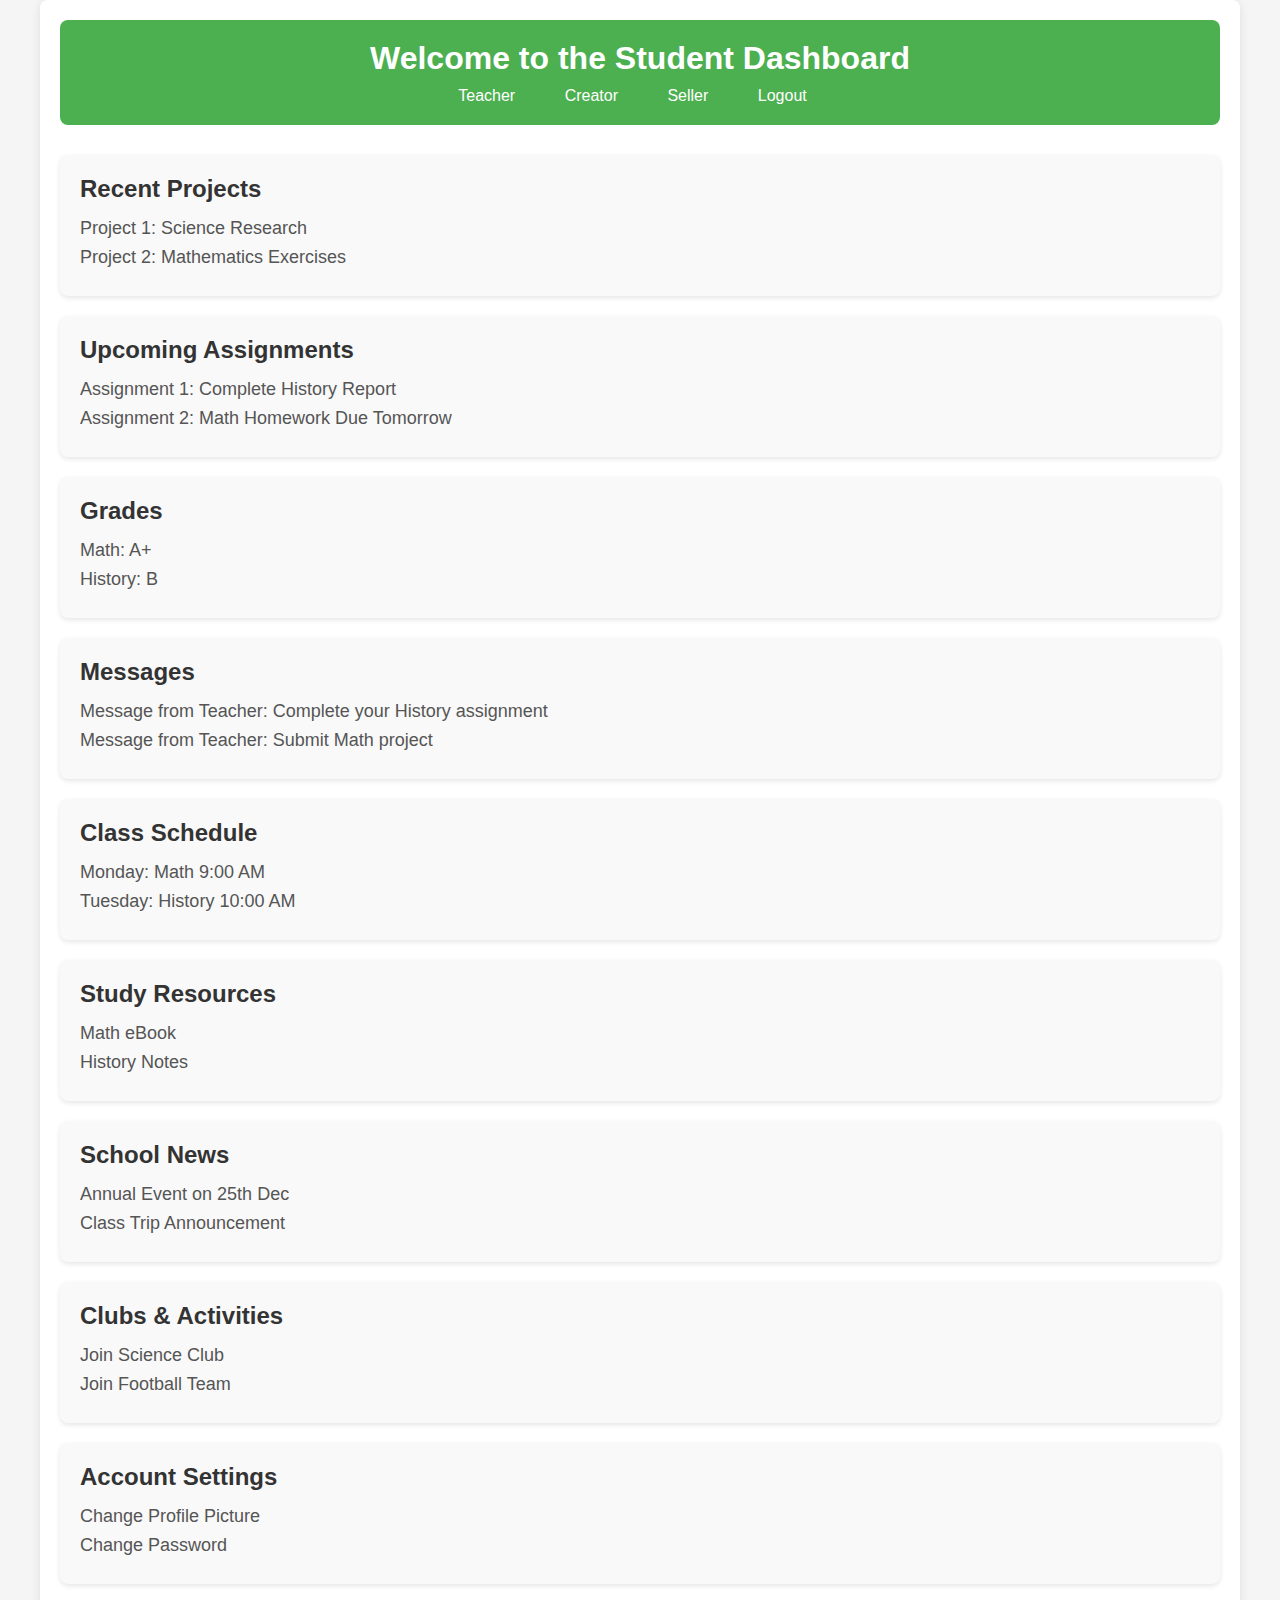
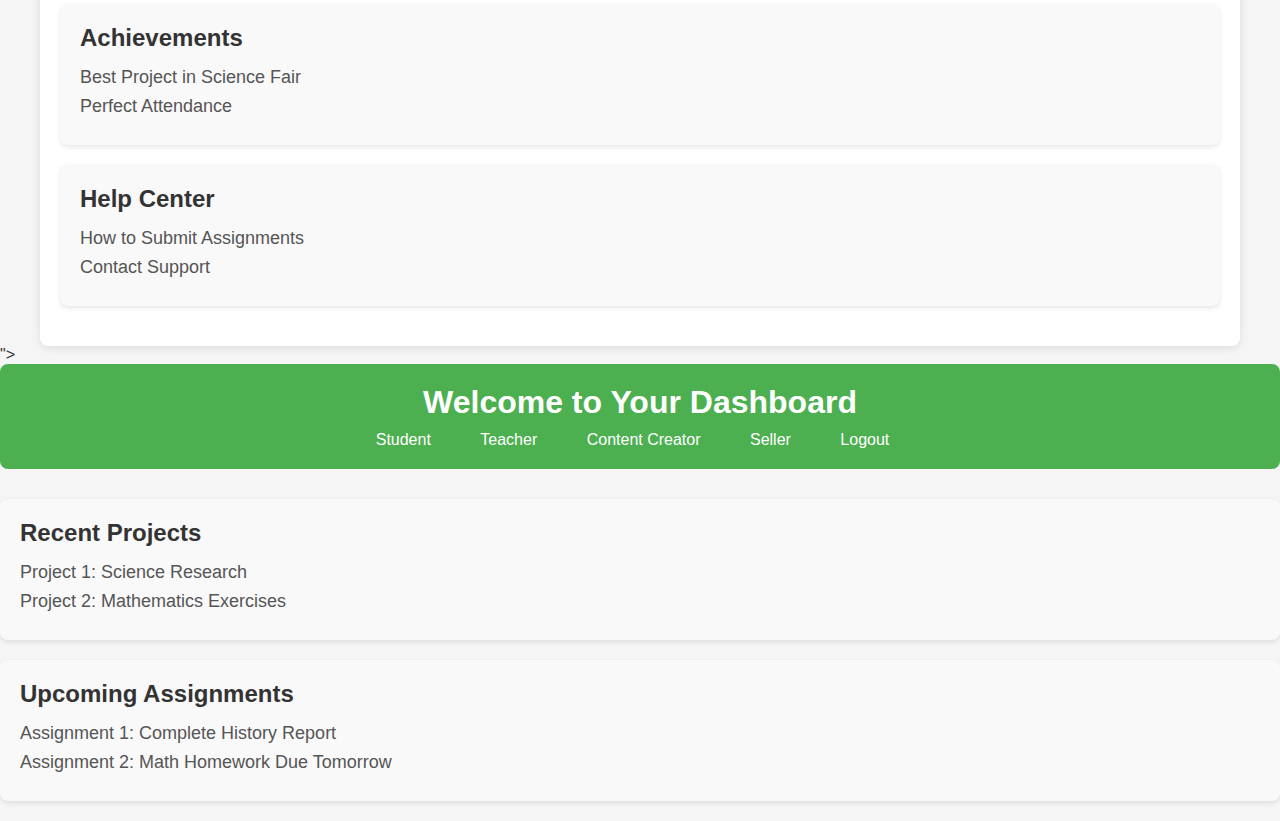
<file: index.html>
<!DOCTYPE html>
<html lang="en">
<head>
    <meta charset="UTF-8">
    <meta name="viewport" content="width=device-width, initial-scale=1.0">
    <title>EduStation Dashboard</title>
    <link href="https://fonts.googleapis.com/css2?family=Roboto:wght@400;500&family=Roboto+Slab:wght@700&display=swap" rel="stylesheet">
    <link rel="stylesheet" href="dashboard.css<!DOCTYPE html>
<html lang="en">
<head>
    <meta charset="UTF-8">
    <meta name="viewport" content="width=device-width, initial-scale=1.0">
    <title>Student Dashboard</title>
    <link rel="stylesheet" href="style.css">
</head>
<body>
    <div class="dashboard">
        <header>
            <h1>Welcome to the Student Dashboard</h1>
            <nav>
                <ul>
                    <li><a href="teacher.html">Teacher</a></li>
                    <li><a href="creator.html">Creator</a></li>
                    <li><a href="seller.html">Seller</a></li>
                    <li><a href="index.html">Logout</a></li>
                </ul>
            </nav>
        </header>

        <main>
            <section>
                <h2>Recent Projects</h2>
                <div>Project 1: Science Research</div>
                <div>Project 2: Mathematics Exercises</div>
            </section>

            <section>
                <h2>Upcoming Assignments</h2>
                <div>Assignment 1: Complete History Report</div>
                <div>Assignment 2: Math Homework Due Tomorrow</div>
            </section>

            <section>
                <h2>Grades</h2>
                <div>Math: A+</div>
                <div>History: B</div>
            </section>

            <section>
                <h2>Messages</h2>
                <div>Message from Teacher: Complete your History assignment</div>
                <div>Message from Teacher: Submit Math project</div>
            </section>

            <section>
                <h2>Class Schedule</h2>
                <div>Monday: Math 9:00 AM</div>
                <div>Tuesday: History 10:00 AM</div>
            </section>

            <section>
                <h2>Study Resources</h2>
                <div>Math eBook</div>
                <div>History Notes</div>
            </section>

            <section>
                <h2>School News</h2>
                <div>Annual Event on 25th Dec</div>
                <div>Class Trip Announcement</div>
            </section>

            <section>
                <h2>Clubs & Activities</h2>
                <div>Join Science Club</div>
                <div>Join Football Team</div>
            </section>

            <section>
                <h2>Account Settings</h2>
                <div>Change Profile Picture</div>
                <div>Change Password</div>
            </section>

            <section>
                <h2>Achievements</h2>
                <div>Best Project in Science Fair</div>
                <div>Perfect Attendance</div>
            </section>

            <section>
                <h2>Help Center</h2>
                <div>How to Submit Assignments</div>
                <div>Contact Support</div>
            </section>
        </main>
    </div>
</body>
</html>
">
</head>
<body>
    <!-- Main Container -->
    <div class="main-container">
        <!-- Header Section -->
        <header>
            <h1>Welcome to Your Dashboard</h1>
            <nav>
                <ul>
                    <li><a href="#" onclick="switchRole('student')">Student</a></li>
                    <li><a href="#" onclick="switchRole('teacher')">Teacher</a></li>
                    <li><a href="#" onclick="switchRole('creator')">Content Creator</a></li>
                    <li><a href="#" onclick="switchRole('seller')">Seller</a></li>
                    <li><a href="index.html">Logout</a></li>
                </ul>
            </nav>
        </header>

        <!-- Main Content Area -->
        <main>
            <div id="role-content"></div>
        </main>
    </div>

    <script src="dashboard.js"></script>
</body>
</html>
</file>
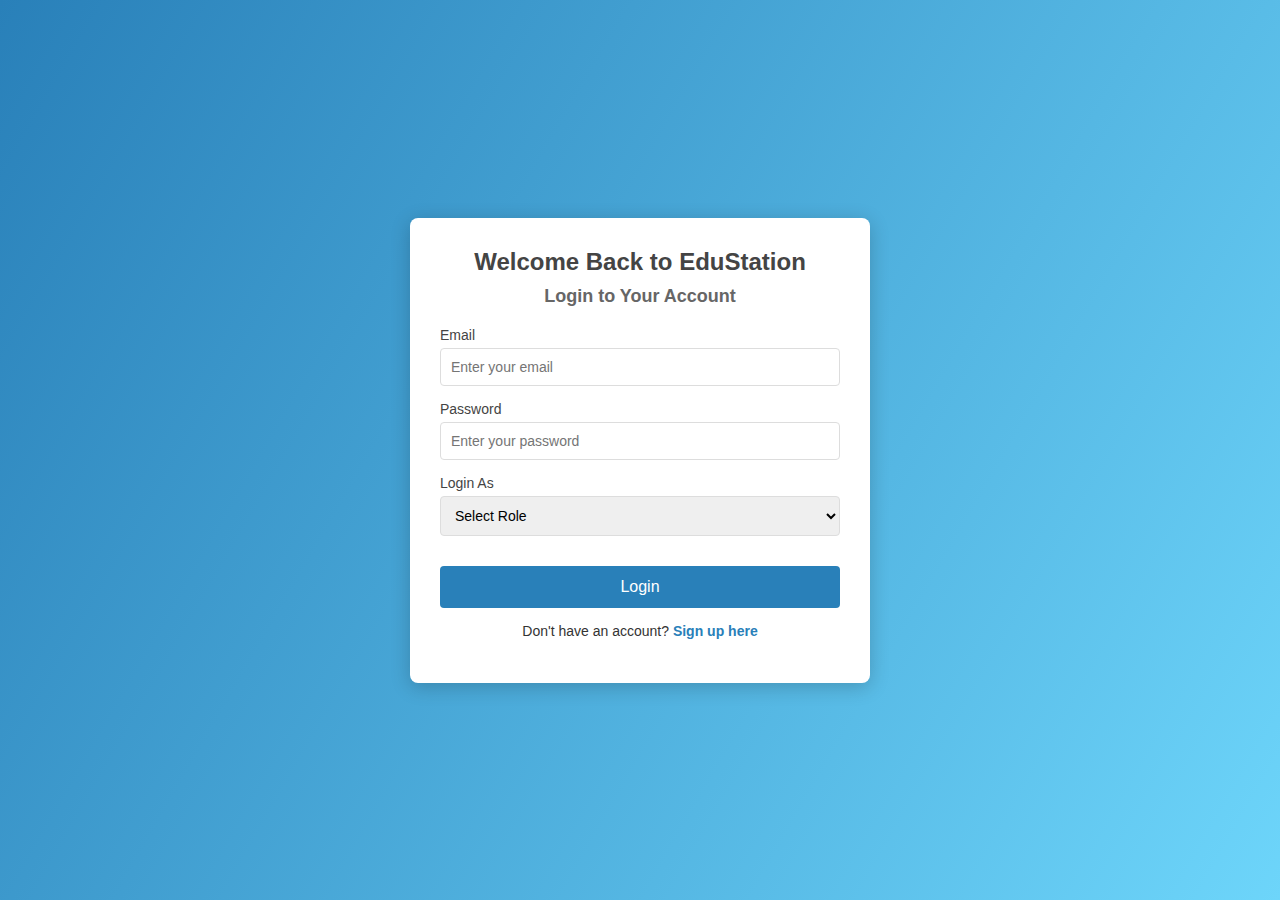
<file: b1.html>
<!DOCTYPE html>
<html lang="en">
<head>
    <meta charset="UTF-8">
    <meta name="viewport" content="width=device-width, initial-scale=1.0">
    <title>Login</title>
    <link rel="stylesheet" href="buddy.css"> <!-- Linking to the CSS file -->
</head>
<body>
    <div class="container">
        <div class="form-container">
            <h1>Welcome Back to EduStation</h1>
            <h2>Login to Your Account</h2>
            <!-- Login Form -->
            <form id="login-form">
                <div class="input-group">
                    <label for="login-email">Email</label>
                    <!-- Input field for email with validation -->
                    <input type="email" id="login-email" placeholder="Enter your email" required aria-label="Email address">
                </div>
                <div class="input-group">
                    <label for="login-password">Password</label>
                    <!-- Input field for password with validation -->
                    <input type="password" id="login-password" placeholder="Enter your password" required aria-label="Password">
                </div>
                <div class="input-group">
                    <label for="role">Login As</label>
                    <!-- Dropdown to select user role -->
                    <select id="role" required aria-label="Select your role">
                        <option value="" disabled selected>Select Role</option>
                        <option value="Student">Student</option>
                        <option value="Teacher">Teacher</option>
                        <option value="Content Creator">Content Creator</option>
                        <option value="Seller">Seller</option>
                    </select>
                </div>
                <button type="submit" class="btn">Login</button>
                <!-- Link to go to signup page -->
                <p class="switch-page">Don't have an account? <a href="buddy.html">Sign up here</a></p>
            </form>
        </div>
    </div>
    <script src="script.js"></script> <!-- Linking to the JavaScript file -->
</body>
</html>
</file>
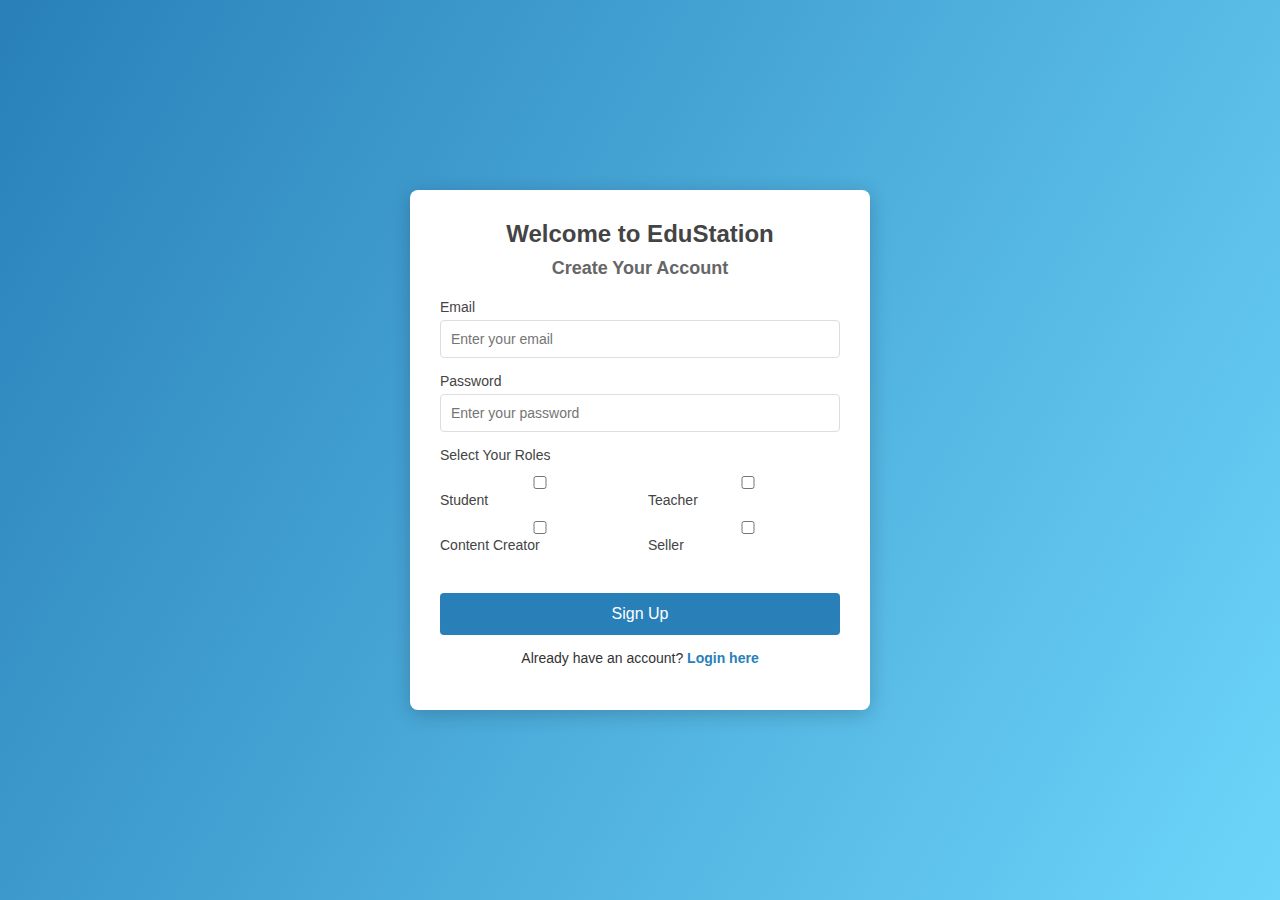
<file: buddy.html>
<!DOCTYPE html>
<html lang="en">
<head>
    <meta charset="UTF-8">
    <meta name="viewport" content="width=device-width, initial-scale=1.0">
    <title>Sign Up</title>
    <link rel="stylesheet" href="buddy.css">
</head>
<body>
    <div class="container">
        <div class="form-container">
            <h1>Welcome to EduStation</h1>
            <h2>Create Your Account</h2>
            <form id="signup-form">
                <!-- Email Input -->
                <div class="input-group">
                    <label for="email">Email</label>
                    <input type="email" id="email" placeholder="Enter your email" required>
                </div>
                <!-- Password Input -->
                <div class="input-group">
                    <label for="password">Password</label>
                    <input type="password" id="password" placeholder="Enter your password" required>
                </div>
                <!-- Role Selection -->
                <div class="input-group">
                    <label>Select Your Roles</label>
                    <div class="checkbox-group">
                        <label><input type="checkbox" value="Student" name="roles"> Student</label>
                        <label><input type="checkbox" value="Teacher" name="roles"> Teacher</label>
                        <label><input type="checkbox" value="Content Creator" name="roles"> Content Creator</label>
                        <label><input type="checkbox" value="Seller" name="roles"> Seller</label>
                    </div>
                </div>
                <!-- Submit Button -->
                <button type="submit" class="btn">Sign Up</button>
                <p class="switch-page">Already have an account? <a href="b1.html">Login here</a></p>
            </form>
        </div>
    </div>
    <script>
        // JavaScript for signup form submission
        document.getElementById("signup-form").addEventListener("submit", function (e) {
            e.preventDefault();

            const email = document.getElementById("email").value.trim();
            const password = document.getElementById("password").value.trim();
            const roles = Array.from(document.querySelectorAll('input[name="roles"]:checked')).map(role => role.value);

            if (!email || !password || roles.length === 0) {
                alert("Please fill all fields and select at least one role.");
                return;
            }

            // Simulate saving to localStorage (replace with backend integration in production)
            localStorage.setItem("user", JSON.stringify({ email, password, roles }));
            alert("Signup successful! Redirecting to login...");
            window.location.href = "b1.html"; // Redirect to login page
        });
    </script>
</body>
</html>
</file>
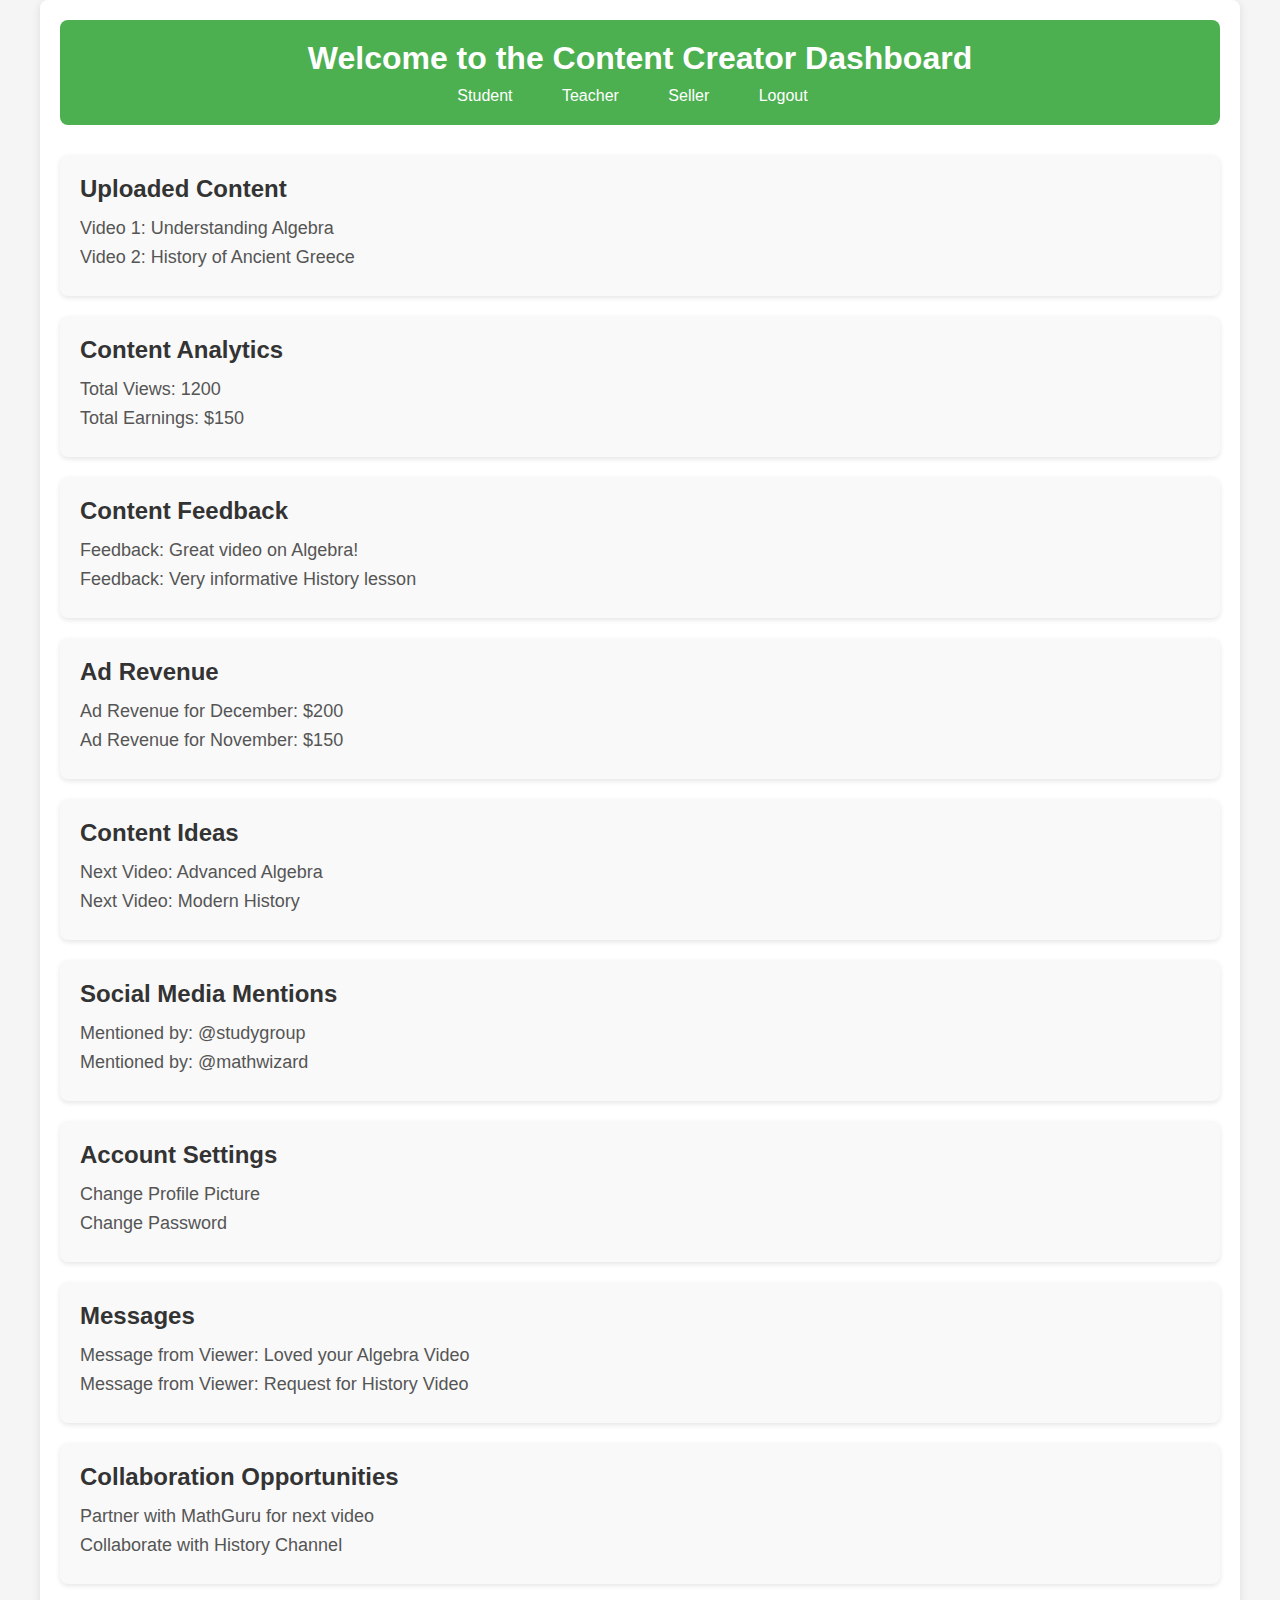
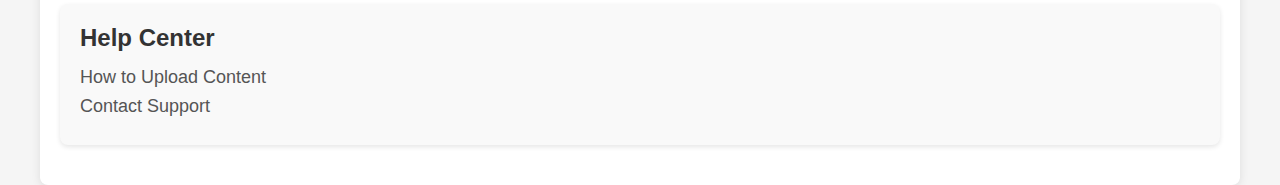
<file: creator.html>
<!DOCTYPE html>
<html lang="en">
<head>
    <meta charset="UTF-8">
    <meta name="viewport" content="width=device-width, initial-scale=1.0">
    <title>Content Creator Dashboard</title>
    <link rel="stylesheet" href="style.css">
</head>
<body>
    <div class="dashboard">
        <header>
            <h1>Welcome to the Content Creator Dashboard</h1>
            <nav>
                <ul>
                    <li><a href="student.html">Student</a></li>
                    <li><a href="teacher.html">Teacher</a></li>
                    <li><a href="seller.html">Seller</a></li>
                    <li><a href="index.html">Logout</a></li>
                </ul>
            </nav>
        </header>

        <main>
            <section>
                <h2>Uploaded Content</h2>
                <div>Video 1: Understanding Algebra</div>
                <div>Video 2: History of Ancient Greece</div>
            </section>

            <section>
                <h2>Content Analytics</h2>
                <div>Total Views: 1200</div>
                <div>Total Earnings: $150</div>
            </section>

            <section>
                <h2>Content Feedback</h2>
                <div>Feedback: Great video on Algebra!</div>
                <div>Feedback: Very informative History lesson</div>
            </section>

            <section>
                <h2>Ad Revenue</h2>
                <div>Ad Revenue for December: $200</div>
                <div>Ad Revenue for November: $150</div>
            </section>

            <section>
                <h2>Content Ideas</h2>
                <div>Next Video: Advanced Algebra</div>
                <div>Next Video: Modern History</div>
            </section>

            <section>
                <h2>Social Media Mentions</h2>
                <div>Mentioned by: @studygroup</div>
                <div>Mentioned by: @mathwizard</div>
            </section>

            <section>
                <h2>Account Settings</h2>
                <div>Change Profile Picture</div>
                <div>Change Password</div>
            </section>

            <section>
                <h2>Messages</h2>
                <div>Message from Viewer: Loved your Algebra Video</div>
                <div>Message from Viewer: Request for History Video</div>
            </section>

            <section>
                <h2>Collaboration Opportunities</h2>
                <div>Partner with MathGuru for next video</div>
                <div>Collaborate with History Channel</div>
            </section>

            <section>
                <h2>Help Center</h2>
                <div>How to Upload Content</div>
                <div>Contact Support</div>
            </section>
        </main>
    </div>
</body>
</html>
</file>
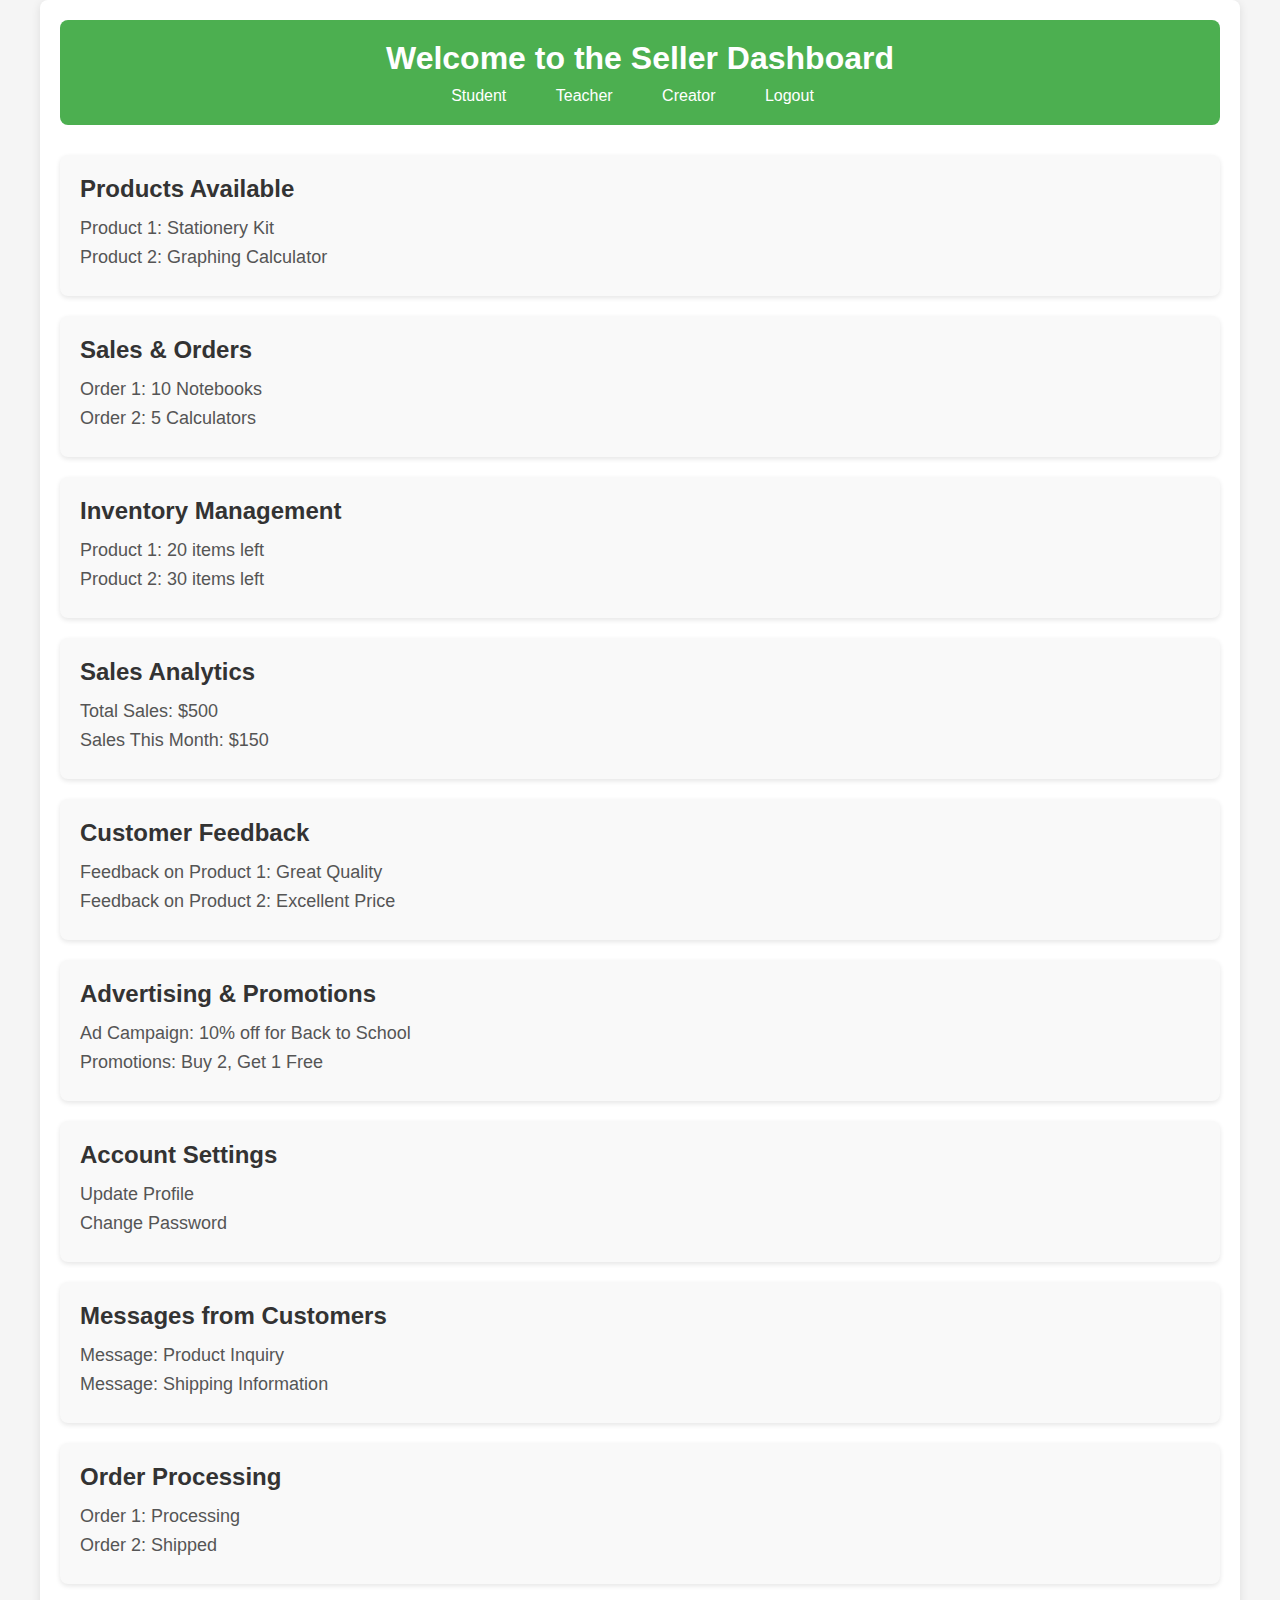
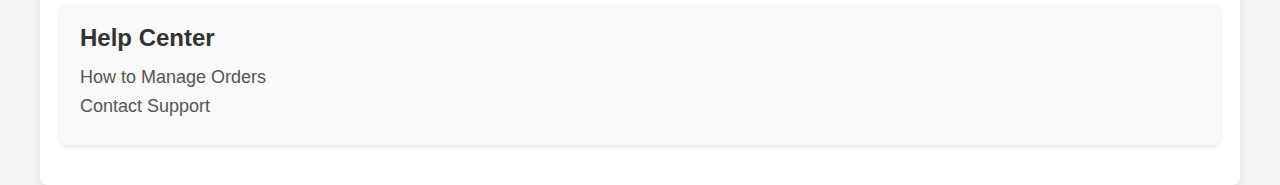
<file: seller.html>
<!DOCTYPE html>
<html lang="en">
<head>
    <meta charset="UTF-8">
    <meta name="viewport" content="width=device-width, initial-scale=1.0">
    <title>Seller Dashboard</title>
    <link rel="stylesheet" href="style.css">
</head>
<body>
    <div class="dashboard">
        <header>
            <h1>Welcome to the Seller Dashboard</h1>
            <nav>
                <ul>
                    <li><a href="student.html">Student</a></li>
                    <li><a href="teacher.html">Teacher</a></li>
                    <li><a href="creator.html">Creator</a></li>
                    <li><a href="index.html">Logout</a></li>
                </ul>
            </nav>
        </header>

        <main>
            <section>
                <h2>Products Available</h2>
                <div>Product 1: Stationery Kit</div>
                <div>Product 2: Graphing Calculator</div>
            </section>

            <section>
                <h2>Sales & Orders</h2>
                <div>Order 1: 10 Notebooks</div>
                <div>Order 2: 5 Calculators</div>
            </section>

            <section>
                <h2>Inventory Management</h2>
                <div>Product 1: 20 items left</div>
                <div>Product 2: 30 items left</div>
            </section>

            <section>
                <h2>Sales Analytics</h2>
                <div>Total Sales: $500</div>
                <div>Sales This Month: $150</div>
            </section>

            <section>
                <h2>Customer Feedback</h2>
                <div>Feedback on Product 1: Great Quality</div>
                <div>Feedback on Product 2: Excellent Price</div>
            </section>

            <section>
                <h2>Advertising & Promotions</h2>
                <div>Ad Campaign: 10% off for Back to School</div>
                <div>Promotions: Buy 2, Get 1 Free</div>
            </section>

            <section>
                <h2>Account Settings</h2>
                <div>Update Profile</div>
                <div>Change Password</div>
            </section>

            <section>
                <h2>Messages from Customers</h2>
                <div>Message: Product Inquiry</div>
                <div>Message: Shipping Information</div>
            </section>

            <section>
                <h2>Order Processing</h2>
                <div>Order 1: Processing</div>
                <div>Order 2: Shipped</div>
            </section>

            <section>
                <h2>Help Center</h2>
                <div>How to Manage Orders</div>
                <div>Contact Support</div>
            </section>
        </main>
    </div>
</body>
</html>
</file>
<file: style.css>
/* Global Styles */
* {
    margin: 0;
    padding: 0;
    box-sizing: border-box;
    font-family: Arial, sans-serif;
}

body {
    background-color: #f5f5f5;
    color: #333;
}

/* Dashboard Container */
.dashboard {
    max-width: 1200px;
    margin: 0 auto;
    background-color: white;
    padding: 20px;
    border-radius: 8px;
    box-shadow: 0 2px 10px rgba(0, 0, 0, 0.1);
}

/* Header Section */
header {
    background-color: #4CAF50;
    color: white;
    padding: 20px 0;
    text-align: center;
    border-radius: 8px;
}

header h1 {
    font-size: 32px;
}

header nav ul {
    list-style: none;
    padding: 0;
    margin-top: 10px;
}

header nav ul li {
    display: inline-block;
    margin-right: 15px;
}

header nav ul li a {
    color: white;
    text-decoration: none;
    font-size: 16px;
    padding: 8px 15px;
    border-radius: 4px;
}

header nav ul li a:hover {
    background-color: #45a049;
}

/* Main Content Area */
main {
    margin-top: 30px;
}

/* Section Styling */
section {
    background-color: #f9f9f9;
    padding: 20px;
    margin-bottom: 20px;
    border-radius: 8px;
    box-shadow: 0 2px 5px rgba(0, 0, 0, 0.1);
}

section h2 {
    font-size: 24px;
    margin-bottom: 15px;
    color: #333;
}

section div {
    font-size: 18px;
    margin-bottom: 8px;
    color: #555;
}

/* Responsive Design */
@media (max-width: 768px) {
    .dashboard {
        padding: 10px;
    }

    header h1 {
        font-size: 24px;
    }

    header nav ul li {
        display: block;
        margin-right: 0;
        margin-bottom: 10px;
        text-align: center;
    }

    header nav ul li a {
        font-size: 14px;
        padding: 8px 12px;
    }

    section h2 {
        font-size: 20px;
    }

    section div {
        font-size: 16px;
    }
}

/* Footer (if required) */
footer {
    text-align: center;
    margin-top: 30px;
    padding: 15px 0;
    background-color: #333;
    color: white;
    border-radius: 8px;
}

footer p {
    font-size: 14px;
}

/* Additional Styling */
button {
    background-color: #4CAF50;
    color: white;
    padding: 10px 20px;
    border: none;
    border-radius: 4px;
    cursor: pointer;
}

button:hover {
    background-color: #45a049;
}

a {
    text-decoration: none;
    color: #4CAF50;
}

a:hover {
    text-decoration: underline;
}
</file>
<file: buddy.css>
/* Global styles */
body {
    font-family: 'Arial', sans-serif;
    margin: 0;
    padding: 0;
    background: linear-gradient(120deg, #2980b9, #6dd5fa);
    display: flex;
    justify-content: center;
    align-items: center;
    height: 100vh;
    color: #333;
}

.container {
    background: #fff;
    border-radius: 8px;
    width: 400px;
    padding: 30px;
    box-shadow: 0 4px 20px rgba(0, 0, 0, 0.2);
    text-align: center;
}

h1 {
    margin: 0 0 10px;
    font-size: 24px;
    color: #444;
}

h2 {
    margin: 0 0 20px;
    font-size: 18px;
    color: #666;
}

.input-group {
    margin-bottom: 15px;
    text-align: left;
}

.input-group label {
    font-size: 14px;
    margin-bottom: 5px;
    display: block;
    color: #444;
}

.input-group input,
.input-group select {
    width: 100%;
    padding: 10px;
    border: 1px solid #ddd;
    border-radius: 4px;
    font-size: 14px;
    box-sizing: border-box; /* Ensure padding doesn't increase the element width */
}

.input-group input:focus,
.input-group select:focus {
    border-color: #2980b9;
    outline: none;
}

.checkbox-group {
    display: flex;
    flex-wrap: wrap;
    justify-content: space-between;
    margin-top: 10px;
}

.checkbox-group label {
    display: inline-block;
    font-size: 14px;
    margin-bottom: 10px;
    width: 48%; /* Adjust width to fit the form layout better */
}

.btn {
    width: 100%;
    padding: 12px;
    background: #2980b9;
    border: none;
    border-radius: 4px;
    color: #fff;
    font-size: 16px;
    cursor: pointer;
    margin-top: 15px;
}

.btn:hover {
    background: #1a6fa5;
}

.switch-page {
    margin-top: 15px;
    font-size: 14px;
}

.switch-page a {
    color: #2980b9;
    text-decoration: none;
    font-weight: bold;
}

.switch-page a:hover {
    text-decoration: underline;
}

/* Additional Styles for Mobile responsiveness */
@media (max-width: 500px) {
    .container {
        width: 90%;
        padding: 20px;
    }

    .checkbox-group label {
        width: 100%; /* Stacks checkboxes on mobile */
    }
}
</file>
